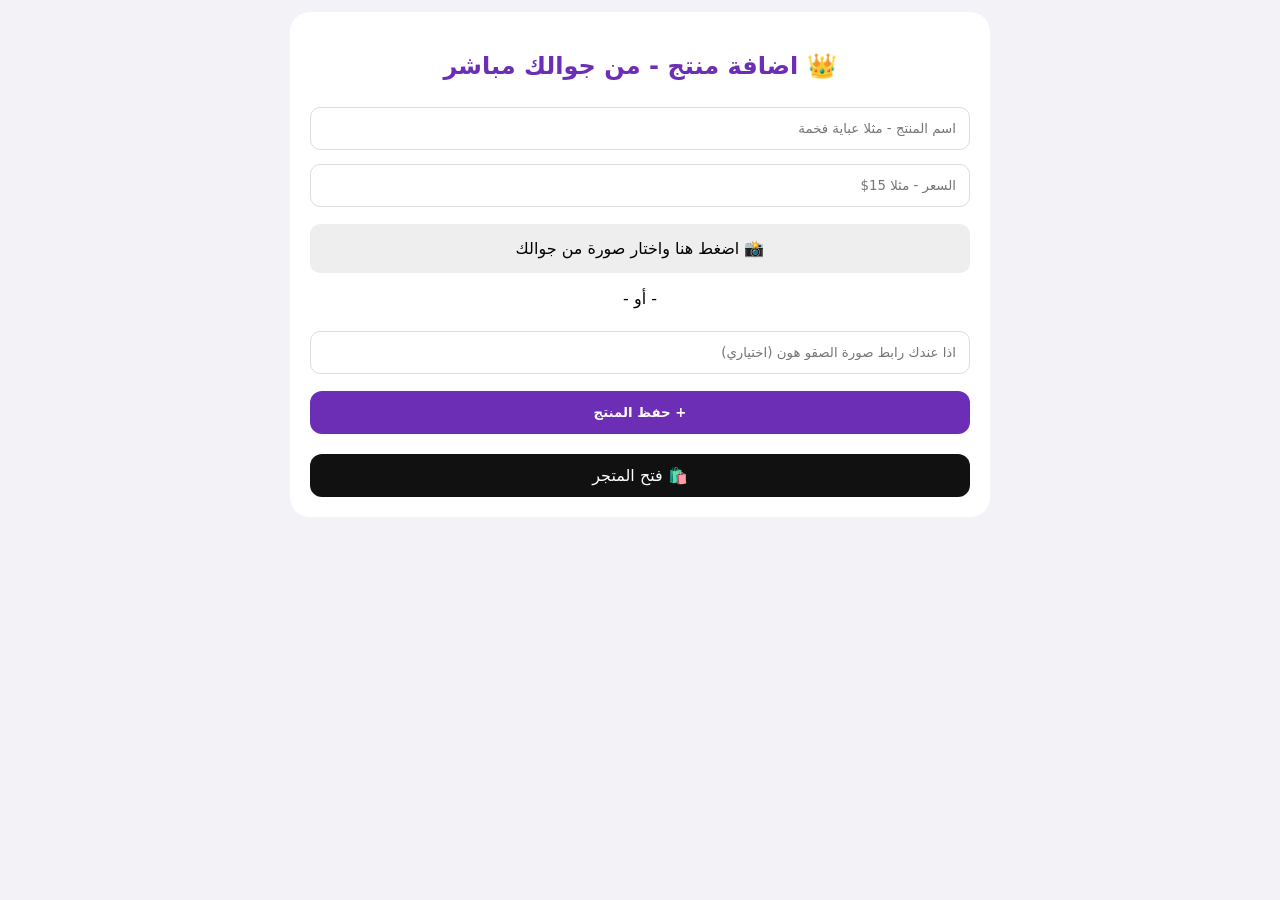
<file: admin.html>
<!DOCTYPE html>
<html dir="rtl" lang="ar">
<head>
<meta charset="UTF-8"><meta name="viewport" content="width=device-width,initial-scale=1">
<title>ادارة القمة</title>
<style>
*{box-sizing:border-box;font-family:system-ui}body{background:#f2f2f7;margin:0;padding:12px}
.box{max-width:700px;margin:auto;background:#fff;padding:20px;border-radius:20px}
input{width:100%;padding:13px;margin:7px 0;border:1px solid #ddd;border-radius:10px}
.btn{width:100%;padding:14px;border:none;border-radius:12px;color:#fff;font-weight:bold;margin-top:10px}
.add{background:#6C2EB5}.prod{display:flex;gap:10px;align-items:center;border:1px solid #eee;padding:10px;border-radius:12px;margin:8px 0}
.prod img{width:60px;height:60px;object-fit:cover;border-radius:8px}
.preview{width:100%;height:200px;object-fit:cover;border-radius:12px;display:none;margin:10px 0;border:2px dashed #6C2EB5}
</style>
</head>
<body>
<div class="box">
<h2 style="text-align:center;color:#6C2EB5">👑 اضافة منتج - من جوالك مباشر</h2>

<input id="name" placeholder="اسم المنتج - مثلا عباية فخمة">
<input id="price" placeholder="السعر - مثلا 15$">
<label style="background:#eee;display:block;padding:15px;border-radius:10px;text-align:center;margin:10px 0">📸 اضغط هنا واختار صورة من جوالك<input type="file" id="file" accept="image/*" style="display:none"></label>
<img id="preview" class="preview">
<p style="text-align:center">- أو -</p>
<input id="img" placeholder="اذا عندك رابط صورة الصقو هون (اختياري)">

<button class="btn add" onclick="addProd()">+ حفظ المنتج</button>
<div id="list"></div>
<a href="index.html" style="display:block;text-align:center;margin-top:20px;background:#111;color:#fff;padding:12px;border-radius:12px;text-decoration:none">🛍️ فتح المتجر</a>
</div>
<script>
let products=JSON.parse(localStorage.getItem('alqima_products')||'[]');
let currentImg=""; let editIndex=-1;
file.onchange=e=>{
let r=new FileReader();
r.onload=()=>{currentImg=r.result; preview.src=currentImg; preview.style.display='block'; img.value=currentImg}
r.readAsDataURL(e.target.files[0]);
}
img.oninput=()=>{currentImg=img.value; preview.src=currentImg; preview.style.display='block'}
function render(){list.innerHTML='';products.forEach((p,i)=>{list.innerHTML+=`<div class="prod"><img src="${p.img}"><div style="flex:1"><b>${p.name}</b><br>${p.price}</div><button onclick="editProd(${i})">تعديل</button><button onclick="delProd(${i})" style="background:#ff3b30;color:#fff;border:none;padding:6px 10px;border-radius:6px">حذف</button></div>`})}
function addProd(){
let n=name.value.trim(), pr=price.value.trim();
if(!n||!pr||!currentImg) return alert('عبي الاسم والسعر واختار صورة');
let prod={name:n,price:pr,img:currentImg};
if(editIndex>-1){products[editIndex]=prod; editIndex=-1} else products.push(prod);
localStorage.setItem('alqima_products',JSON.stringify(products));
name.value=price.value=img.value=""; currentImg=""; preview.style.display='none'; file.value="";
render(); alert('تم الحفظ ✅');
}
function delProd(i){if(confirm('تحذف؟')){products.splice(i,1);localStorage.setItem('alqima_products',JSON.stringify(products));render()}}
function editProd(i){let p=products[i]; name.value=p.name; price.value=p.price; img.value=p.img; currentImg=p.img; preview.src=p.img; preview.style.display='block'; editIndex=i; window.scrollTo(0,0)}
render();
</script>
</body>
</html>
</file>
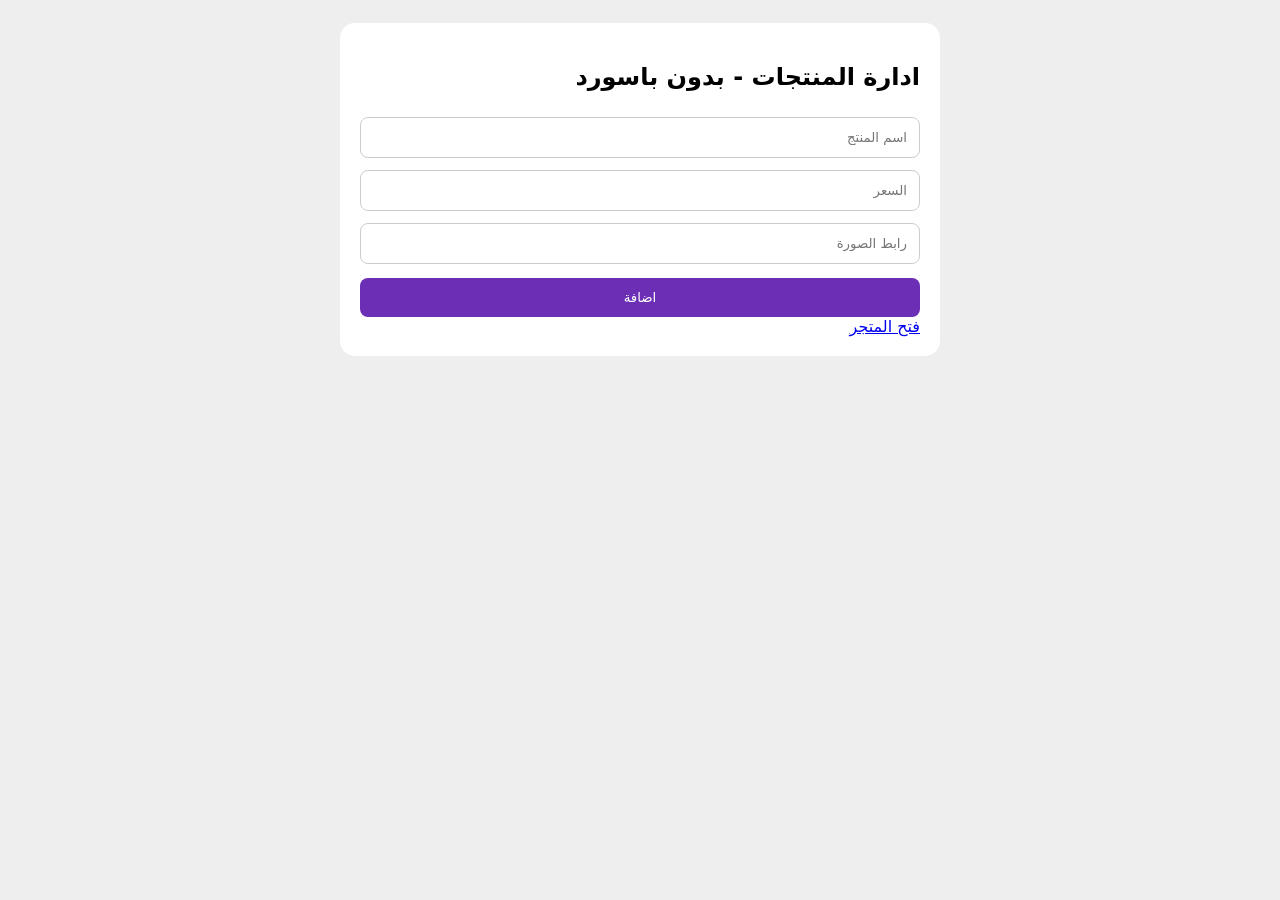
<file: dashboard.html>
<!DOCTYPE html>
<html lang="ar" dir="rtl">
<head>
<meta charset="UTF-8"><meta name="viewport" content="width=device-width,initial-scale=1">
<title>الادارة</title>
<style>*{box-sizing:border-box;font-family:system-ui}body{padding:15px;background:#eee}.box{max-width:600px;margin:auto;background:#fff;padding:20px;border-radius:15px}input{width:100%;padding:12px;margin:6px 0;border:1px solid #ccc;border-radius:8px}button{width:100%;padding:12px;background:#6C2EB5;color:#fff;border:none;border-radius:8px;margin-top:8px}.prod{display:flex;gap:10px;border:1px solid #eee;padding:8px;margin:6px 0;border-radius:8px;align-items:center}.prod img{width:50px;height:50px;border-radius:6px}</style>
</head>
<body>
<div class="box">
<h2>ادارة المنتجات - بدون باسورد</h2>
<input id="n" placeholder="اسم المنتج"><input id="pr" placeholder="السعر"><input id="im" placeholder="رابط الصورة">
<button onclick="add()">اضافة</button>
<div id="list"></div>
<a href="index.html">فتح المتجر</a>
</div>
<script>
let a=JSON.parse(localStorage.getItem('alqima_products')||'[]');let e=-1;
function r(){list.innerHTML='';a.forEach((x,i)=>{list.innerHTML+=`<div class="prod"><img src="${x.img}"><div style="flex:1">${x.name} - ${x.price}</div><button onclick="edit(${i})">تعديل</button><button onclick="del(${i})">حذف</button></div>`})}
function add(){let name=n.value,price=pr.value,img=im.value;if(!name||!price||!img)return alert('عبي الكل');if(e>-1){a[e]={name,price,img};e=-1}else a.push({name,price,img});localStorage.setItem('alqima_products',JSON.stringify(a));n.value=pr.value=im.value='';r()}
function del(i){a.splice(i,1);localStorage.setItem('alqima_products',JSON.stringify(a));r()}
function edit(i){n.value=a[i].name;pr.value=a[i].price;im.value=a[i].img;e=i}
r();
</script>
</body>
</html>
</file>
